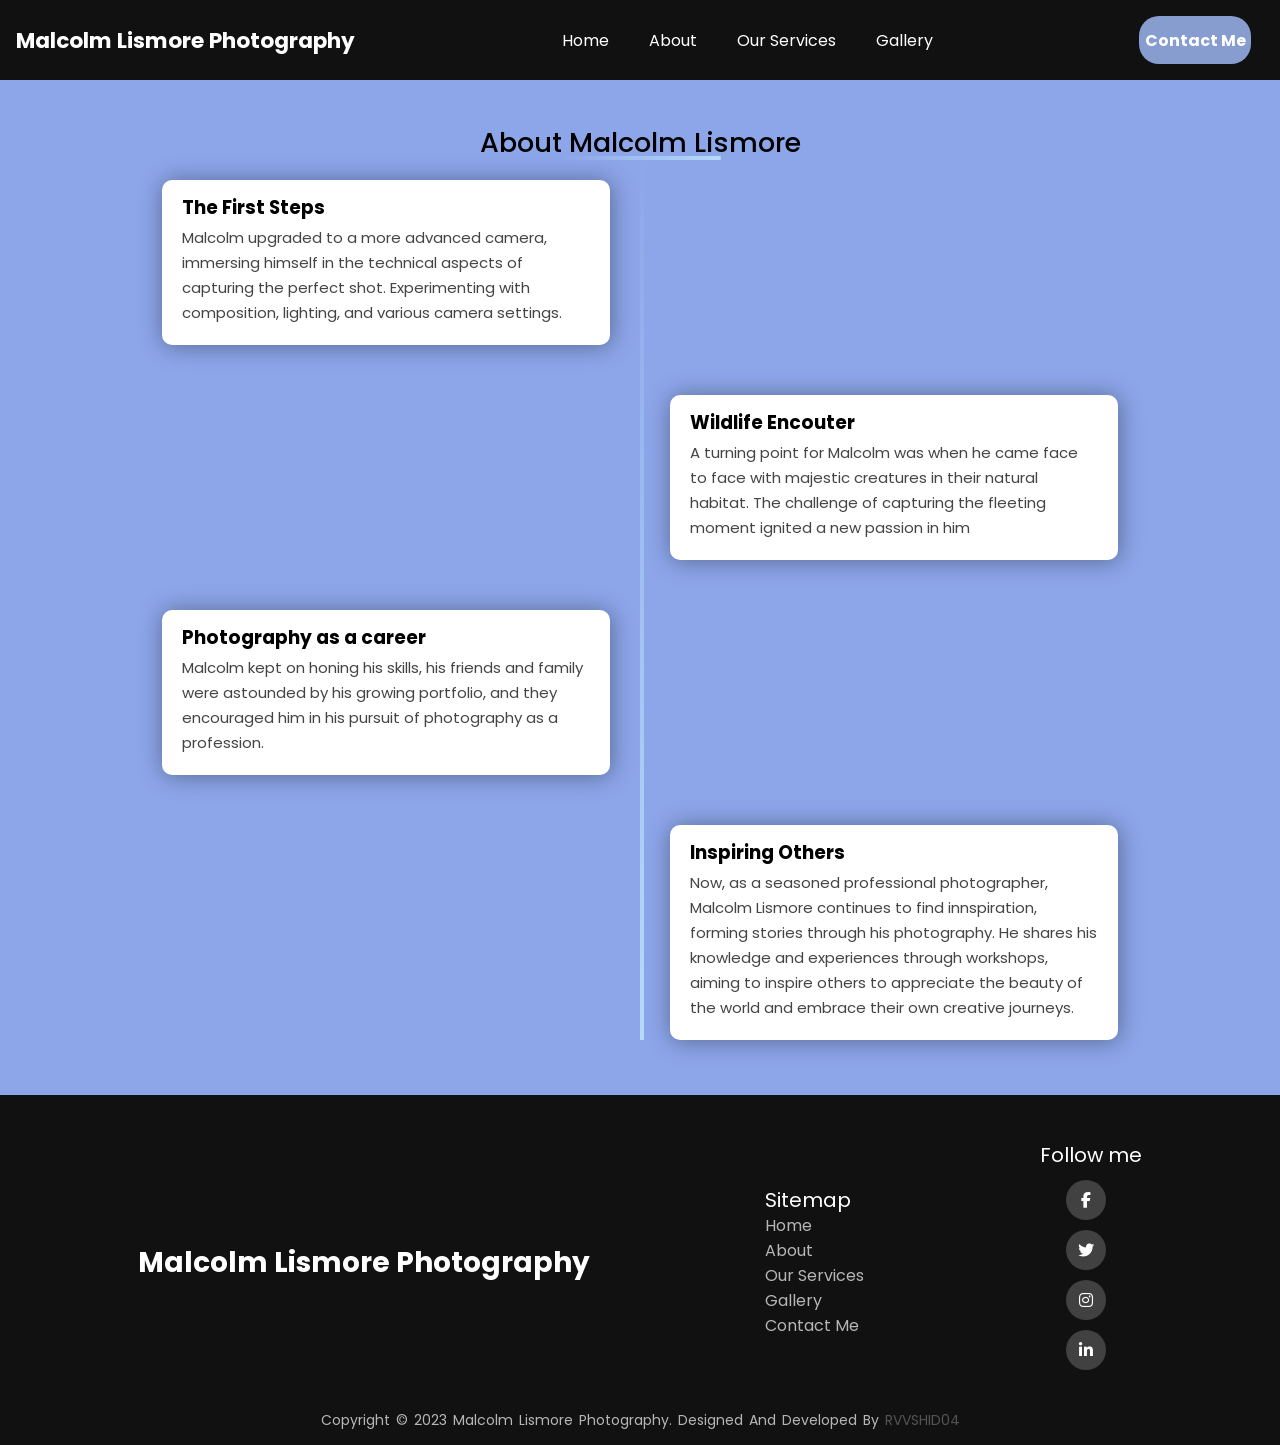
<file: Malcolm Lismore Photography Website/about.html>
<!DOCTYPE html>
<html lang="en">
<head>
    <meta charset="UTF-8">
    <meta name="viewport" content="width=device-width, initial-scale=1.0">
    <title>Find out more about Malcolm Lismore</title>
    <link rel="stylesheet" href="style.css">
    <link rel="stylesheet" href="aboutstyle.css">
    <link rel="stylesheet" href="https://cdnjs.cloudflare.com/ajax/libs/font-awesome/6.4.2/css/all.min.css">
</head>
<body>
    <header>
        <nav>
            <p id="nav-logo"><a href="index.html">Malcolm Lismore Photography</a></p>
            <ul class="nav-ul">
                <li><a href="index.html">Home</a></li>
                <li><a href="about.html">About</a></li>
                <li><a href="pricing.html">Our Services</a></li>
                <li><a href="gallery.html">Gallery</a></li>
            </ul> 
            <a href="contact.html" class="action_btn">Contact Me</a>
            <div class="toggle_btn">
                <i class="fa-solid fa-bars"></i>
            </div>
            <div class="dropdown-menu">
                <li><a href="index.html">Home</a></li>
                <li><a href="about.html">About</a></li>
                <li><a href="pricing.html">Our Services</a></li>
                <li><a href="gallery.html">Gallery</a></li>
                <li><a href="contact.html" class="action_btn">Contact Me</a></li>
            </div>
        </nav>
    </header>

       <script>
        const toggleBtn = document.querySelector('.toggle_btn')
        const toggleBtnIcon = document.querySelector('.toggle_btn i')
        const dropDownMenu = document.querySelector('.dropdown-menu')
    
        toggleBtn.onclick= function(){
            dropDownMenu.classList.toggle('open')
            const isOpen= dropDownMenu.classList.contains('open')

            toggleBtnIcon.classList = isOpen
            ? 'fa-solid fa-xmark'
            : 'fa-solid fa-bars'
        }
    </script>

    <section>
        <div class="abt-content">
            <h2>About Malcolm Lismore</h2>
            <div class="container">
                <ul>
                    <li>
                        <h3 class="title">The First Steps</h3>
                        <p>Malcolm upgraded to a more advanced camera, immersing himself in the technical aspects of capturing the perfect shot. Experimenting with composition, lighting, and various camera settings. </p>
                    </li>
                    <li>
                        <h3 class="title">Wildlife Encouter</h3>
                        <p>A turning point for Malcolm was when he came face to face with majestic creatures in their natural habitat. The challenge of capturing the fleeting moment ignited a new passion in him</p>
                    </li>
                    <li>
                        <h3 class="title">Photography as a career</h3>
                        <p>Malcolm kept on honing his skills, his friends and family were astounded by his growing portfolio, and they encouraged him in his pursuit of photography as a profession.</p>
                    </li>
                    <li>
                        <h3 class="title">Inspiring Others</h3>
                        <p>Now, as a seasoned professional photographer, Malcolm Lismore continues to find innspiration, forming stories through his photography. He shares his knowledge and experiences through workshops, aiming to inspire others to appreciate the beauty of the world and embrace their own creative journeys.</p>
                    </li>
                </ul>
            </div>
        </div>
    </section>

    <footer>
        <div class="ft-content">
            <h3 id="ft-logo">Malcolm Lismore Photography</h3>
            <div class="sitemap">
                <ul>
                    <li class="ft-title">Sitemap</li>
                    <li><a href="index.html">Home</a></li>
                    <li><a href="about.html">About</a></li>
                    <li><a href="pricing.html">Our Services</a></li>
                    <li><a href="gallery.html">Gallery</a></li>
                    <li><a href="contact.html">Contact Me</a></li>
                </ul>
            </div>

        <div class="ft-social">
            <p class="ft-title">Follow me</p>
            <div class="socials">
                <a href="https://www.facebook.com/"  target="_blank"><i class="fab fa-facebook-f"></i></a>
                <a href="https://twitter.com/?lang=en" target="_blank"><i class="fab fa-twitter"></i></a>
                <a href="https://www.instagram.com/"  target="_blank"><i class="fab fa-instagram"></i></a>
                <a href="https://lk.linkedin.com/"  target="_blank"><i class="fab fa-linkedin-in"></i></a>
            </div>
        </div>
        </div>

        <div class="footer-bottom">
            <!-- "&copy;" represents the symbol for copyright -->
            <p>Copyright &copy; 2023 Malcolm Lismore Photography. Designed and developed by <span>Rvvshid04<span></p>
        </div>
    </footer>
</body>
</html>
</file>
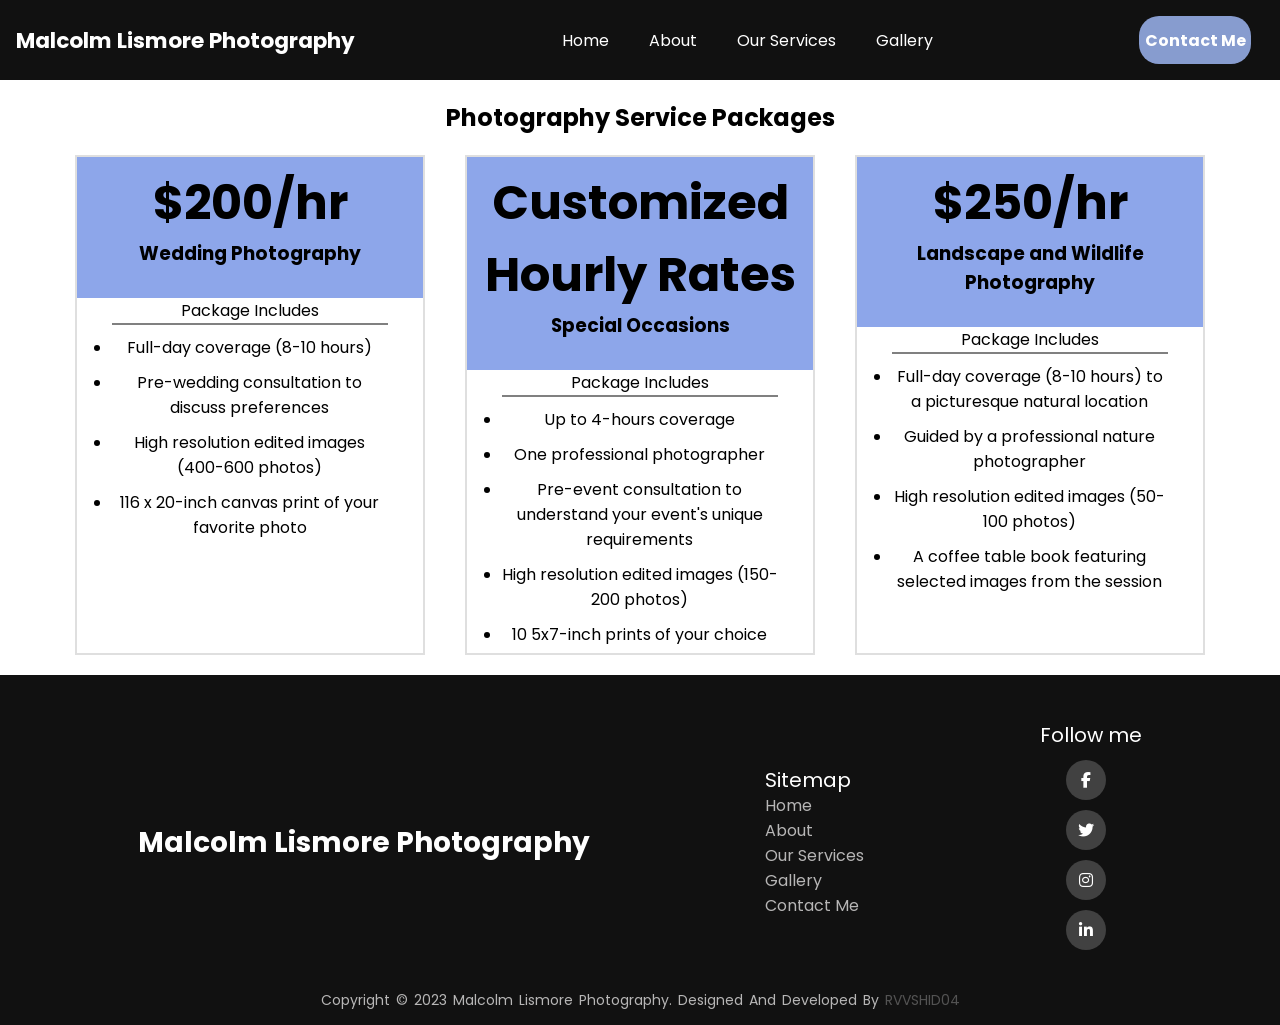
<file: Malcolm Lismore Photography Website/pricing.html>
<!DOCTYPE html>
<html lang="en">
<head>
    <meta charset="UTF-8">
    <meta name="viewport" content="width=device-width, initial-scale=1.0">
    <title>Look at our services</title>
    <link rel="stylesheet" href="style.css">
    <link rel="stylesheet" href="pricingstyle.css">
    <link rel="stylesheet" href="https://cdnjs.cloudflare.com/ajax/libs/font-awesome/6.4.2/css/all.min.css">
</head>
<body>
    <header>
        <nav>
            <p id="nav-logo"><a href="index.html">Malcolm Lismore Photography</a></p>
            <ul class="nav-ul">
                <li><a href="index.html">Home</a></li>
                <li><a href="about.html">About</a></li>
                <li><a href="pricing.html">Our Services</a></li>
                <li><a href="gallery.html">Gallery</a></li>
            </ul>
            <a href="contact.html" class="action_btn">Contact Me</a>
            <div class="toggle_btn">
                <i class="fa-solid fa-bars"></i>
            </div>
            <div class="dropdown-menu">
                <li><a href="index.html">Home</a></li>
                <li><a href="about.html">About</a></li>
                <li><a href="pricing.html">Our Services</a></li>
                <li><a href="gallery.html">Gallery</a></li>
                <li><a href="contact.html" class="action_btn">Contact Me</a></li>
            </div>
        </nav>
    </header>

    <script>
        const toggleBtn = document.querySelector('.toggle_btn')
        const toggleBtnIcon = document.querySelector('.toggle_btn i')
        const dropDownMenu = document.querySelector('.dropdown-menu')
    
        toggleBtn.onclick= function(){
            dropDownMenu.classList.toggle('open')
            const isOpen= dropDownMenu.classList.contains('open')

            toggleBtnIcon.classList = isOpen
            ? 'fa-solid fa-xmark'
            : 'fa-solid fa-bars'
        }
    </script>

    <section>
        <div class="container">
            <h1>Photography Service Packages</h1>
            <div class="card-box">
                <div class="card">
                    <div class="card-design">
                        <p class="price">$200/hr</p>
                        <h3>Wedding Photography</h3> 
                    </div>
                    <p>Package Includes</p>
                    <span class="borderline"></span>
                    <ul class="card-content">
                        <li>Full-day coverage (8-10 hours)</li>
                        <li>Pre-wedding consultation to discuss preferences</li>
                        <li>High resolution edited images (400-600 photos)</li>
                        <li>116 x 20-inch canvas print of your favorite photo</li>
                    </ul>
                </div>
                <div class="card">
                    <div class="card-design">
                        <p class="price">Customized Hourly Rates</p>
                        <h3>Special Occasions</h3>
                    </div>
                    <p>Package Includes</p>
                    <span class="borderline"></span>
                    <ul class="card-content">
                        <li>Up to 4-hours coverage</li>
                        <li>One professional photographer</li>
                        <li>Pre-event consultation to understand your event's unique requirements</li>
                        <li>High resolution edited images (150-200 photos)</li>
                        <li>10 5x7-inch prints of your choice</li>
                    </ul>
                </div>
                <div class="card">
                    <div class="card-design">
                        <p class="price">$250/hr</p>
                        <h3>Landscape and Wildlife Photography</h3>
                    </div>
                    <p>Package Includes</p>
                    <span class="borderline"></span>
                    <ul class="card-content">
                        <li>Full-day coverage (8-10 hours) to a picturesque natural location</li>
                        <li>Guided by a professional nature photographer</li>
                        <li>High resolution edited images (50-100 photos)</li>
                        <li>A coffee table book featuring selected images from the session</li>
                    </ul>
                </div>
            </div>
        </div>
    </section>
    <footer>
        <div class="ft-content">
            <h3 id="ft-logo">Malcolm Lismore Photography</h3>
            <div class="sitemap">
                <ul>
                    <li class="ft-title">Sitemap</li>
                    <li><a href="index.html">Home</a></li>
                    <li><a href="about.html">About</a></li>
                    <li><a href="pricing.html">Our Services</a></li>
                    <li><a href="gallery.html">Gallery</a></li>
                    <li><a href="contact.html">Contact Me</a></li>
                </ul>
            </div>

        <div class="ft-social">
            <p class="ft-title">Follow me</p>
            <div class="socials">
                <a href="https://www.facebook.com/"  target="_blank"><i class="fab fa-facebook-f"></i></a>
                <a href="https://twitter.com/?lang=en"  target="_blank"><i class="fab fa-twitter"></i></a>
                <a href="https://www.instagram.com/"  target="_blank"><i class="fab fa-instagram"></i></a>
                <a href="https://lk.linkedin.com/"  target="_blank"><i class="fab fa-linkedin-in"></i></a>
            </div>
        </div>
        </div>

        <div class="footer-bottom">
            <!-- "&copy;" represents the symbol for copyright -->
            <p>Copyright &copy; 2023 Malcolm Lismore Photography. Designed and developed by <span>Rvvshid04<span></p>
        </div>
    </footer>
</body>
</html>
</file>
<file: Malcolm Lismore Photography Website/style.css>
@import url('https://fonts.googleapis.com/css2?family=Playfair+Display:wght@600;700&family=Poppins:wght@300;400;500;700&display=swap');

*{
    margin: 0;
    padding: 0;
    box-sizing: border-box;
}

body{
    display: flex;
    flex-direction: column;
    min-height: 100vh;
    font-family: 'Poppins', 'sans-serif';
}

/* Need to include the font and font weights */
/* nav CSS */
nav{
    display: flex;
    justify-content: center;
    align-items: center;
    background-color: #111;
    width:100vw;
    height: 80px;
    margin: 0 auto;
    display: flex;
    justify-content: space-between;
    padding: 20px 1rem;
}

#nav-logo{
 font-size: 1.35em;
 font-weight: bold;
 text-align: center;
}

nav a{
    text-decoration: none;
    color: #fff; 
}

nav li{
    list-style: none;
}

nav li a{
    font-size:1rem;
    transition: 0.1s ease;
}

nav li a:hover{
    color:#a6bef5;
    padding-bottom: 3px;
    border-bottom: 2px solid #a6bef5;
}

.nav-ul{
    display: flex;
    flex-direction: row;
    gap: 2.5rem;
}

nav .toggle_btn{
    color: #fff;
    font-size: 1.5rem;
    cursor: pointer;
    display: none;
    /* temporary */
}

.action_btn{
    display: flex;
    justify-content: center;
    align-items: center;
    background-color: #879ccf;
    color: #fff;
    width: 7em;
    height: 3em;
    margin-right: 13px;
    border:none;
    outline:none;
    border-radius: 20px;
    font-weight: bold;
    cursor:pointer;
}

.action_btn:hover{
    scale:1.05;
    color: #fff;
    background-color: #4f6db3;
}

.action_btn:active{
    scale:0.95;
}

/* dropdown menu css */
.dropdown-menu{
    position: absolute;
    right: 2rem;
    top: 90px;
    height: 0;
    width: 300px;
    z-index: 1;
    background: rgba(0, 0, 0, 0.6);
    backdrop-filter:blur(15px) ;
    border-radius: 10px;
    overflow: hidden;
    transition: height 0.2s cubic-bezier(0.175, 0.885, 0.32, 1.275)
}

.dropdown-menu.open{
    height: 260px;
}

.dropdown-menu li{
    padding: 0.7rem;
    display: flex;
    align-items: center;
    justify-content: center;
}

.dropdown-menu .action_btn{
    width: 100%;
    display: flex;
    justify-content: center;
}
/* END nav CSS */

/* Home Page CSS */
/* landing section */
.landing{
    width: 100vw;
    height: 90vh;
    background: url(./images/cliff-landing.jpg);
    background-size:cover ;
    display: flex;
    justify-content: center;
    align-items: center;
}

#land-header{
    color: #2a7ddb;
}

.landing-con{
    color: #fff;
    text-align: center;
    background-color: #111;
    padding: 0 10px;
    border-radius: 20px 10px 10px 20px;
}

.landing-con h3{
    font-size: 3em;
    color: #eef0f3;
}

.landing-con p{
    font-size: 1.5em;
    margin:15px 0;
}

.landing-con p a{
    text-decoration: none;
    font-size: 0/9em;
    color: white;
    background-color: #2a7ddb;
    padding: 6px;
    border-radius: 10px;
}

.landing-con p a:hover{
    background-color: #6795c9; 
}

/* about-home page */
.abt-home{
    width: 100vw;
    height: 70vh;
    display: flex;
    justify-content: center;
    align-items: center;
    background-color: #111;
    color: #fff;
}

.abt-home h3{
    font-size: 2em;
    font-weight: 500;
    color: #6d91ba;
    text-align: center;
    margin-bottom: 70px;
}

.abt-content{
    display: flex;
    flex-direction: column;
    width: 50%;
    line-height: 25px;
}

.sub-con{
    margin-bottom:40px;
}

.abt-home img{
    width: 400px;
    height: auto;
    overflow: hidden;
}

/* testimonials section */
.testimonials{
    padding: 40px 0;
    background: #f1f1f1;
    color: #434343;
    text-align: center;
    width: 100vw;
    height: 60vh;
}

.inner{
    max-width: 1200px;
    margin: auto;
    overflow: hidden;
    padding: 0 20px;
}

.border{
    width: 160px;
    height: 5px;
    background: #6d91ba;
    margin: 26px auto;
}

.row{
    display: flex;
    flex-wrap: wrap;
    justify-content: center;
}

.col{
    flex: 33.33%;
    max-width: 33.33%;
    box-sizing: border-box;
    padding: 15px;
}

.testimonial{
    background: #fff;
    padding:30px;
}

.testimonial img{
    width: 100px;
    height: 100px;
    border-radius: 50px;
}

.name{
    font-size: 20px;
    text-transform: uppercase;
    margin: 20px 0;
}

.stars{
    color: #6d91ba;
    margin: 20px;
}

/* End of Home Page CSS */

/* Footer CSS */
footer{
    background-color: #111;
    height: auto;
    width: 100vw;
    padding:50px 50px 15px 50px ;
    color: #fff;
    line-height: 20px;

    margin-top: auto;
}

.ft-content{
    display: flex;
    justify-content: space-around;
    align-items: center;
}

.ft-title{
    font-size: 20px;
}

#ft-logo{
    font-family: 'Poppins','sans-serif';
    font-size: 1.75em;
    text-align: center;
    line-height: 30px;
}

.sitemap li{
    list-style:none;
    line-height: 25px;
    display: flex;
    flex-direction: column;
}

.sitemap a{
    text-decoration: none;
}

.sitemap li a{
    color: #b7b6b6;
    transition: color .4s ease;
}

.sitemap li:hover a{
    color:#fff;
}

.socials{
    display: flex;
    justify-content: center;
    align-items: center;
    flex-direction: column;
}

.ft-social p{
    padding-bottom: 15px;
}

.ft-social .socials a i {
    display: inline-block;
    height: 40px;
    width: 40px;
    background-color: rgba(255,255,255,0.2);
    margin-right: 10px;
    margin: 0 10px 10px 0;
    text-align: center;
    line-height: 40px;
    border-radius: 50%;
    color:#ffffff;
    transition: all 0.5s ease;
}

.ft-social .socials a:hover i {
    color: #24262b;
    background-color: #ffffff;
}

.footer-bottom{
    display: flex;
    justify-content: center;
    align-items: center;
    color: #b7b6b6;
    font-size: 14px;
    word-spacing: 2px;
    text-transform: capitalize;
    padding-top:30px;
    text-align: center;
}

.footer-bottom span{
    text-transform: uppercase;
    opacity: .4;
}

/* responsive */
@media (max-width: 767px){
    /* Footer CSS */
    footer{
        height: auto;
    }
    .ft-content{
        display: flex;
        flex-direction: column;
    }
   .sitemap{
    padding-top:20px;
    padding-bottom:25px;
   }
   /* End Footer CSS */

}

/* nav CSS */
@media(max-width: 992px){
 .nav-ul li a, .action_btn{
    display:none;
 }

 nav .toggle_btn{
    color: #fff;
    font-size: 1.5rem;
    cursor: pointer;
    display: block;
    /* temporary */
}

.dropdown-menu{
    display: block;
}
}

@media(max-width: 576px){
    .dropdown-menu{
        left: 2rem;
        width: unset;
    }
}

/* Media home page css */
@media screen and (max-width:960px){
    .col{
        flex: 100%;
        max-width: 80%;
    }
    
}
</file>
<file: Malcolm Lismore Photography Website/aboutstyle.css>
.abt-content{
    width: 100%;
    height: auto;
    background-color:rgb(141, 166, 234);
    padding: 50px 0;
    display: grid;
    place-items: center;
}

.abt-content h2{
   font-size: 27px;
   font-weight: 500;
   color: black; 
   position: relative;
}

h2::after{
    position: absolute;
    content: ' ';
    width: 50%;
    height: 4px;
    left: 50%;
    bottom: -5px;
    background-image: linear-gradient(to right,rgb(141, 166, 234), rgb(182, 219, 249) );
    transform: translateX(-50%);
}

/* Container CSS */

.container{
    width: 70%;
    margin: 5px;
    height: auto;
    position: relative;
}

.container::after{
    position: absolute;
    content: '';
    width: 4px;
    height: 100%;
    background-image: linear-gradient(to bottom,rgb(141, 166, 234), rgb(182, 219, 249) );
}

.container ul{
    list-style: none;
}

.container ul li{
    width: 50%;
    height: auto;
    margin-top: 20px;
    padding: 15px 20px;
    background-color: #fff;
    box-shadow: 1px 1px 25px rgba(0,0,0,0.384);
    border-radius: 10px;
    margin-bottom: 30px;
}

.container ul li:nth-child(odd){
    float: left;
    clear: right;
    transform: translateX(-30px);
}

.container ul li:nth-child(even){
    float: right;
    clear: left;
    transform: translateX(30px);
}

.container ul li:nth-child(4){
    margin-bottom: 0;
}

.container ul li.title{
    font-size: 20px;
    font-weight: 500;
    color:rgb(141, 166, 234) ;
}

ul li p{
    font-size: 15px;
    color: #444;
    margin: 5px 0;
}

/* Different screen sizes */

@media screen and (max-width:1224px){
    .container{width: 85%;}

}

@media screen and (max-width:933px){
    .container{width: 80%; transform: translateX(15px);}

    .container ul::after{
        left:-30px;
    }

    .container ul li{
        width: 100%;
        float: none;
        clear: none;
        margin-bottom: 80px;
    }
    .container ul li:nth-child(odd){
        transform: translateX(0);
        text-align: left;
        margin-left: 30px;
    }
    .container ul li:nth-child(even){
        transform: translateX(0);
        margin-left: 30px;
    }

}
</file>
<file: Malcolm Lismore Photography Website/pricingstyle.css>
.container{
    margin-top: 20px;
    display: flex;
    justify-content: center;
    align-items: center;
    flex-direction: column;
}

.card-box{
    display: flex;
    flex-direction: row;
}

.card{
    text-align: center;
    display: flex;
    justify-content: start;
    align-items: center;
    flex-direction: column;
    width: 350px;
    height: 500px;
    margin: 20px;
    /* padding: 10px; */
    border: 2px solid rgb(223, 223, 223);
}

.card h3{
    margin-bottom: 30px;
}

.borderline{
    border: 1px solid grey;
    width: 80%;
}

.card-design{
    background-color: #8da6ea;
    width: 100%;
    height: auto;
}

.price{
    font-size: 3em;
    font-weight: 700;
    margin-top: 10px;
}

.card-content{
    width: 80%;
}

.card-content li{
    margin-top: 10px;
}


@media (max-width: 991px){
    .card-box{
        display: flex;
        flex-direction: column;
    }  
    .card{
        width: 80vw;
        height: 370px;
    }
}
</file>
